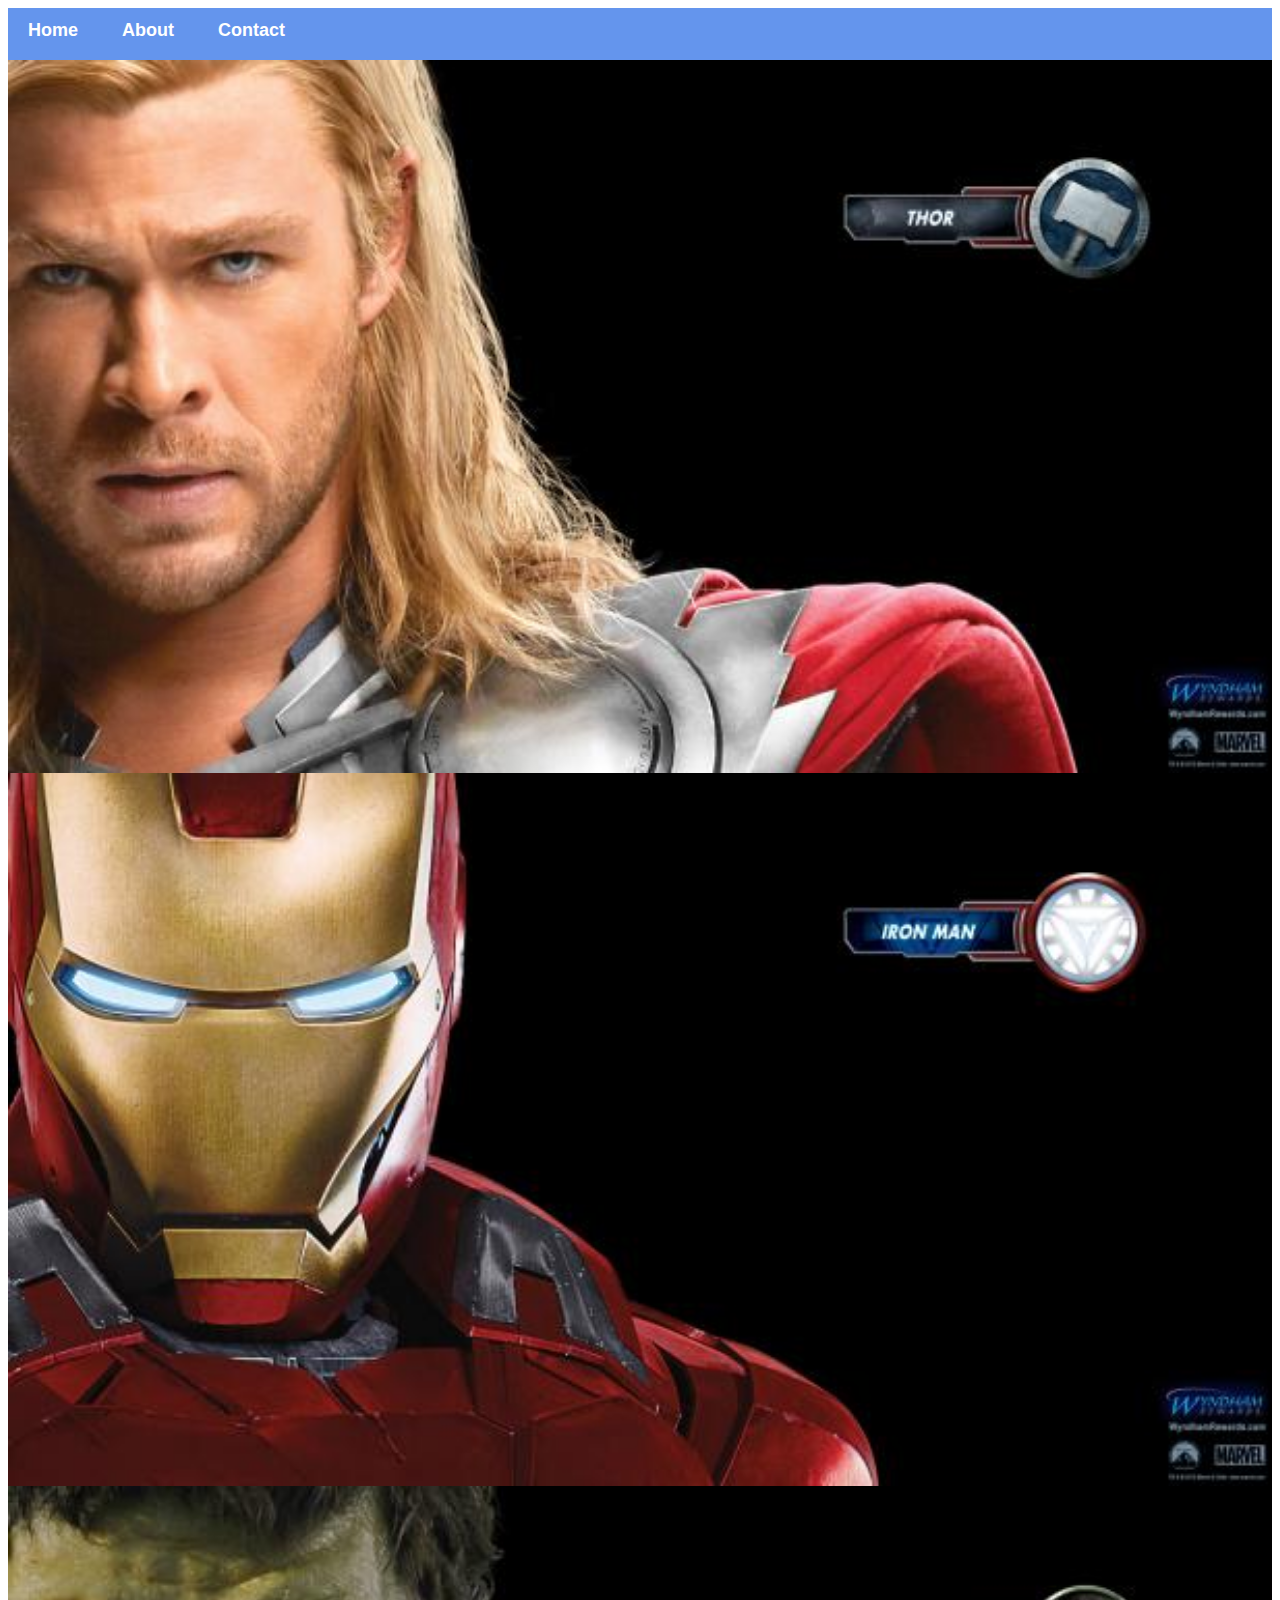
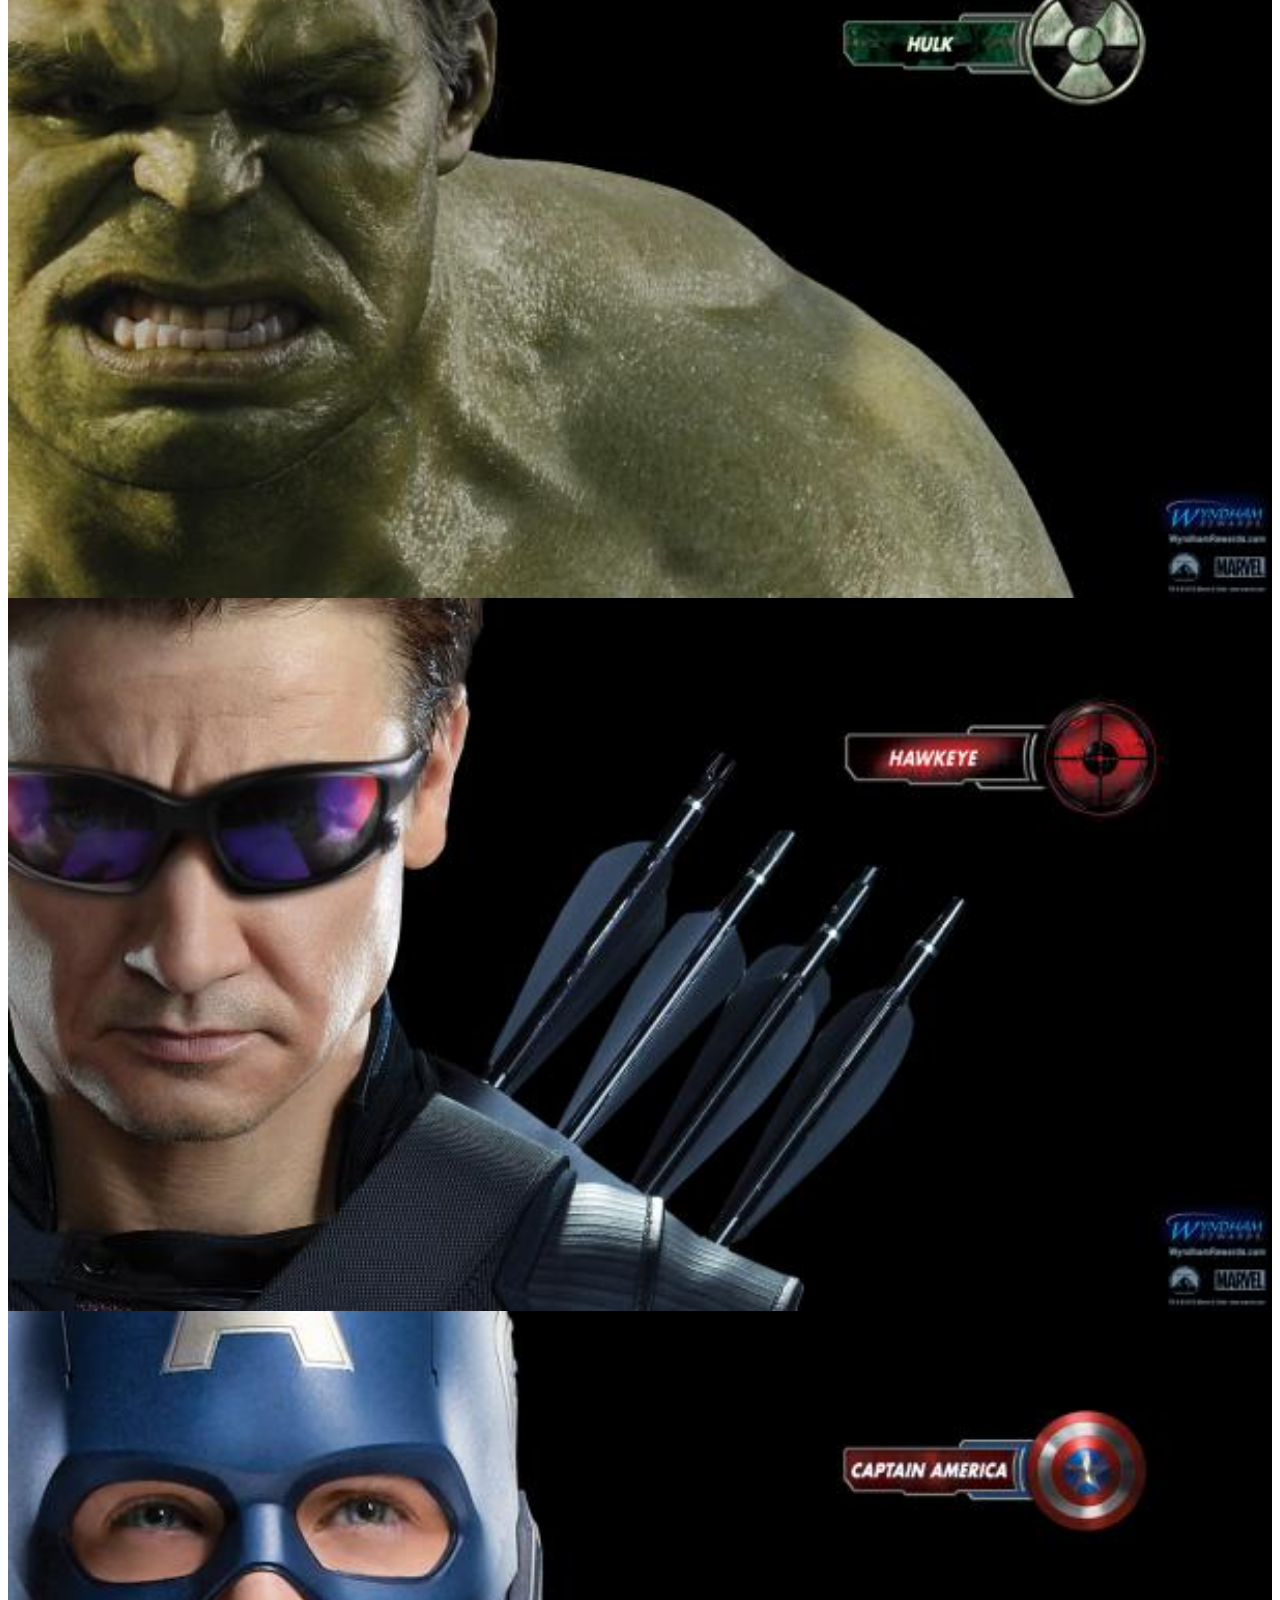
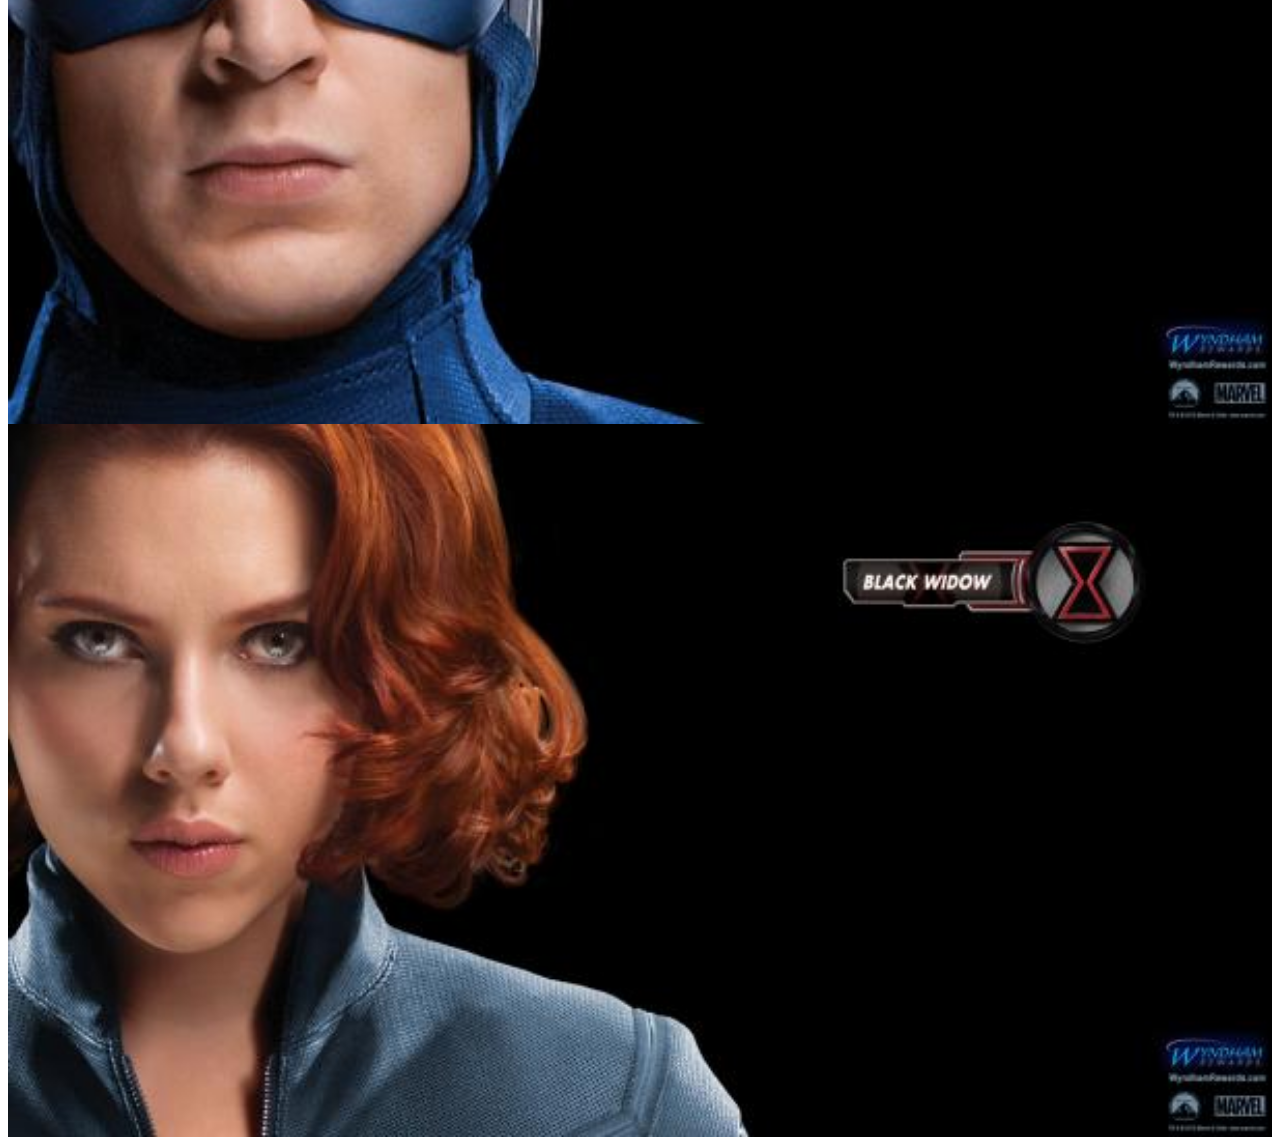
<file: index.html>
<div id="menu">
            <a href="index.html">Home</a>
            <a href="about.html">About</a>
            <a href="contact.html">Contact</a>
        </div>
        <div class="gallery">
            <a href=avenger-1.html><img src="images/avengers_01.jpg" /></a>
            <a href=avenger-2.html><img src="images/avengers_02.jpg" /></a>
            <!DOCTYPE html>
<html>
    <head>
        <link rel="stylesheet" href="style.css">
    </head>
    <body>
      <a href=avenger-3.html><img src="images/avengers_03.jpg" /></a>
            <a href="avenger-4.html"><img src="images/avengers_04.jpg" /></a>
            <a href=avenger-5.html><img src="images/avengers_05.jpg" /></a>
            <a href=avenger-6.html><img src="images/avengers_06.jpg" /></a>
        </div>
    </body>
</html>
</file>
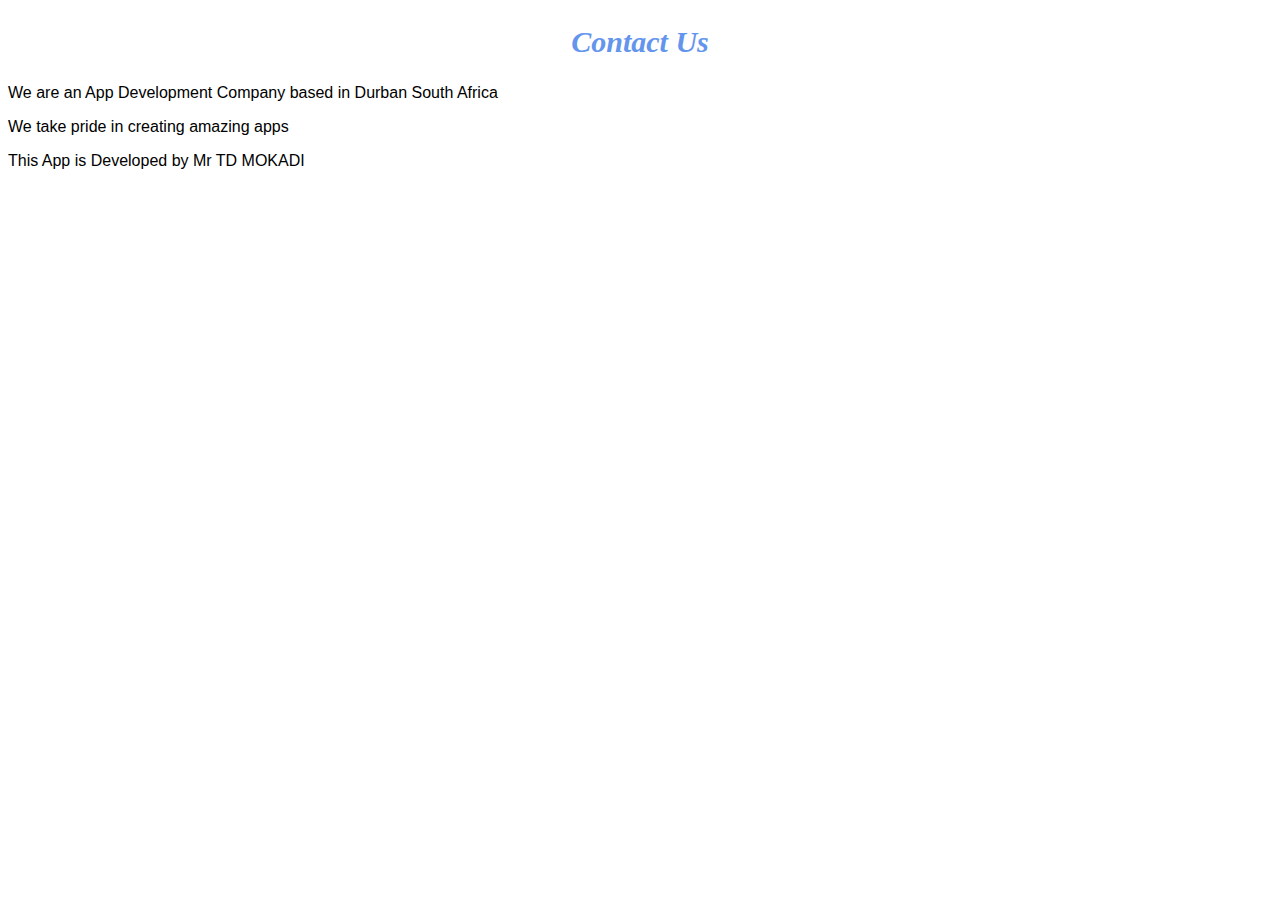
<file: about.html>
<!DOCTYPE html>
<html>
    <head>
        <link rel="stylesheet" href="style.css">
    </head>
    <body>
        <h2>Contact Us</h2>
        <p>We are an App Development Company based in Durban South Africa</p>
        <p>We take pride in creating amazing apps</p>
        <p>This App is Developed by Mr TD MOKADI </p>
        
    </body>
</html>
</file>
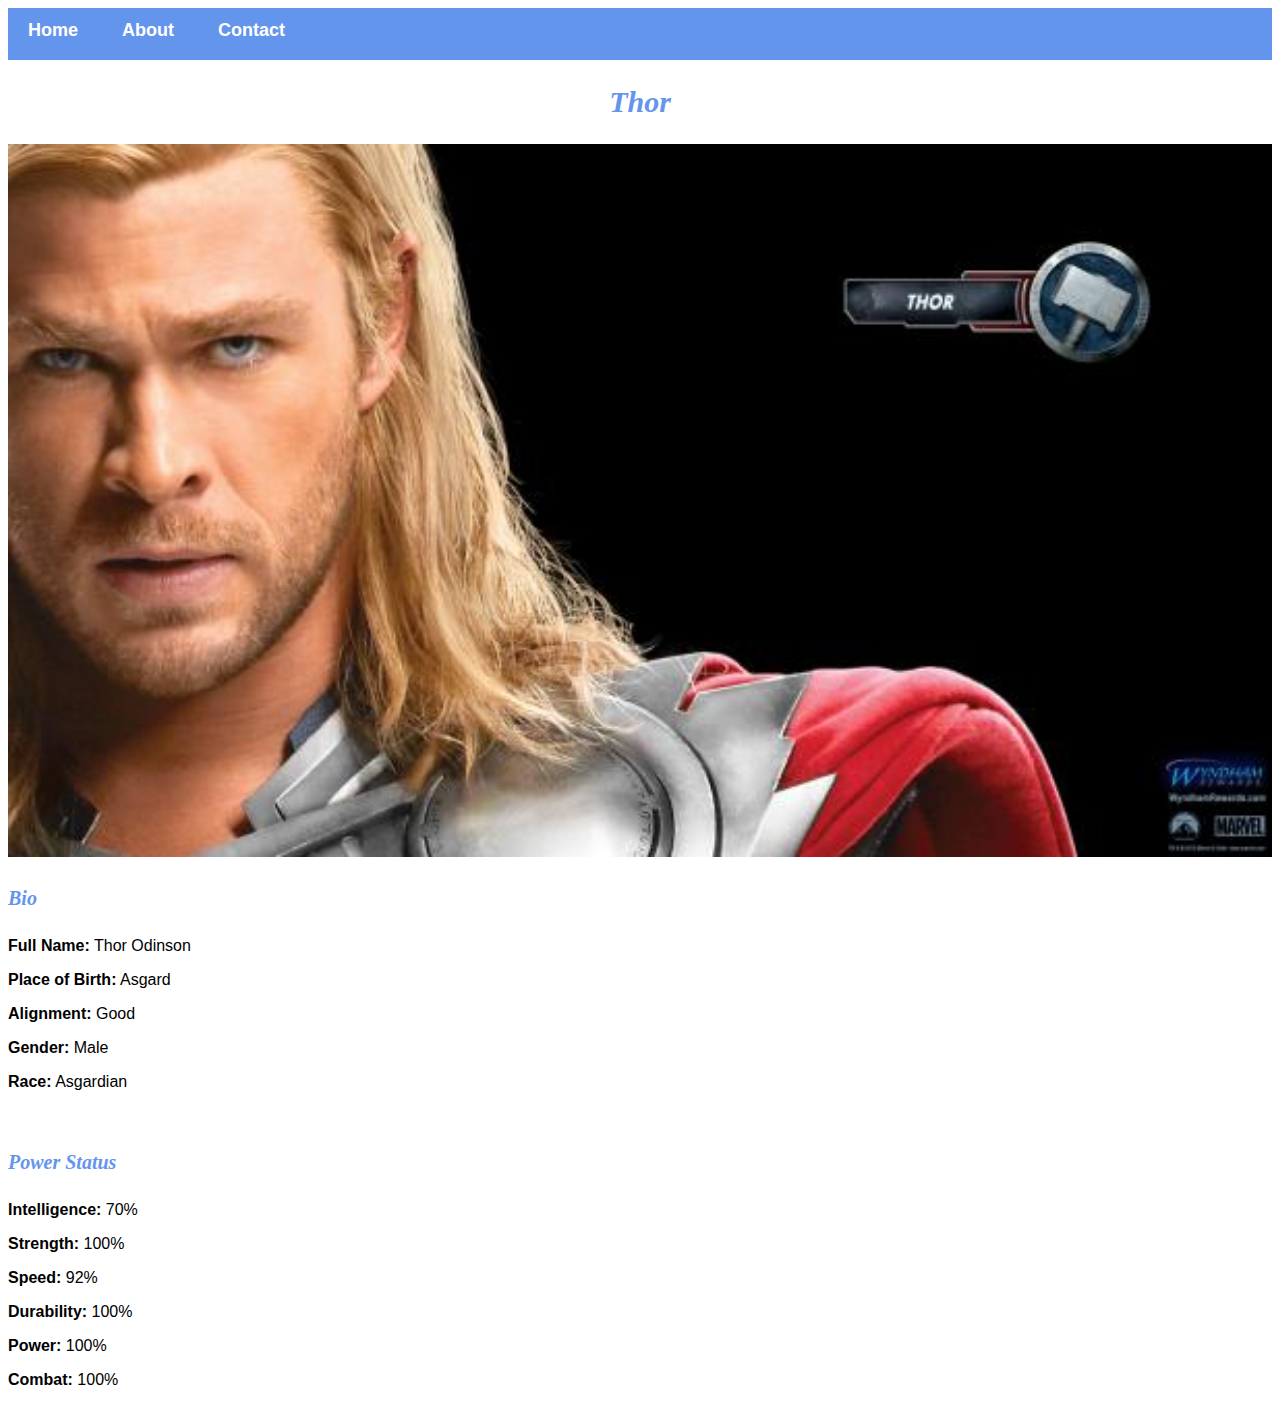
<file: avenger-1.html>
<!DOCTYPE html>
<html>
    <head>
        <link rel="stylesheet" href="style.css">
    </head>
    <body>
        <div id="menu">
            <a href="index.html">Home</a>
            <a href="about.html">About</a>
            <a href="contact.html">Contact</a>
        </div>
        <h2>Thor</h2>
        <div class="gallery">
            <img src="images/avengers_01.jpg" />
        </div>
        <h4>Bio</h4>
        <p><b>Full Name:</b> Thor Odinson</p>
        <p><b>Place of Birth:</b> Asgard</p>
        <p><b>Alignment:</b> Good</p>
        <p><b>Gender:</b> Male</p>
        <P><b>Race:</b> Asgardian</P>
        <br/>
        <h4>Power Status</h4>
        <P><b>Intelligence:</b> 70%</P>
        <p><b>Strength:</b> 100%</p>
        <p><b>Speed:</b> 92%</p>
        <p><b>Durability:</b> 100%</p>
        <p><b>Power:</b> 100%</p>
        <p><b>Combat:</b> 100%</p>
    </body>
</html>
</file>
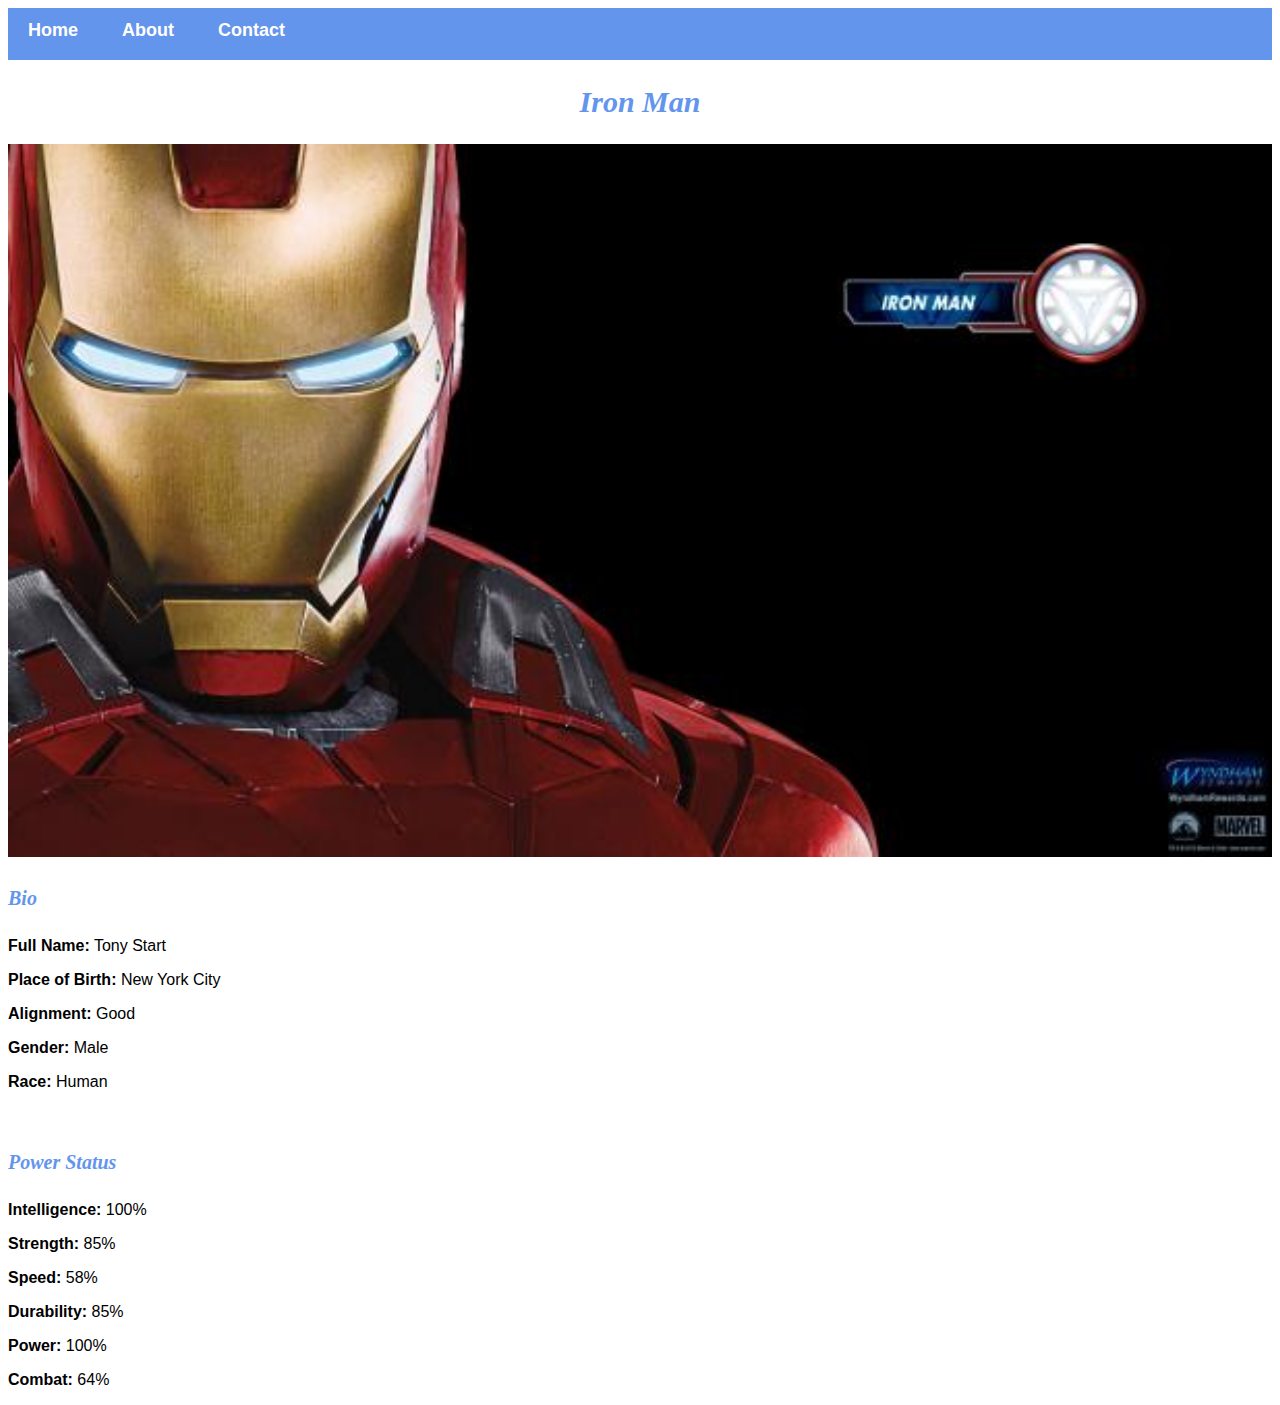
<file: avenger-2.html>
<!DOCTYPE html>
<html>
    <head>
        <link rel="stylesheet" href="style.css">
    </head>
    <body>
        <div id="menu">
            <a href="index.html">Home</a>
            <a href="about.html">About</a>
            <a href="contact.html">Contact</a>
        </div>
        <h2>Iron Man</h2>
        <div class="gallery">
            <img src="images/avengers_02.jpg" />
        </div>
        <h4>Bio</h4>
        <p><b>Full Name:</b> Tony Start</p>
        <p><b>Place of Birth:</b> New York City</p>
        <p><b>Alignment:</b> Good</p>
        <p><b>Gender:</b> Male</p>
        <P><b>Race:</b> Human</P>
        <br/>
        <h4>Power Status</h4>
        <P><b>Intelligence:</b> 100%</P>
        <p><b>Strength:</b> 85%</p>
        <p><b>Speed:</b> 58%</p>
        <p><b>Durability:</b> 85%</p>
        <p><b>Power:</b> 100%</p>
        <p><b>Combat:</b> 64%</p>
    </body>
</html>
</file>
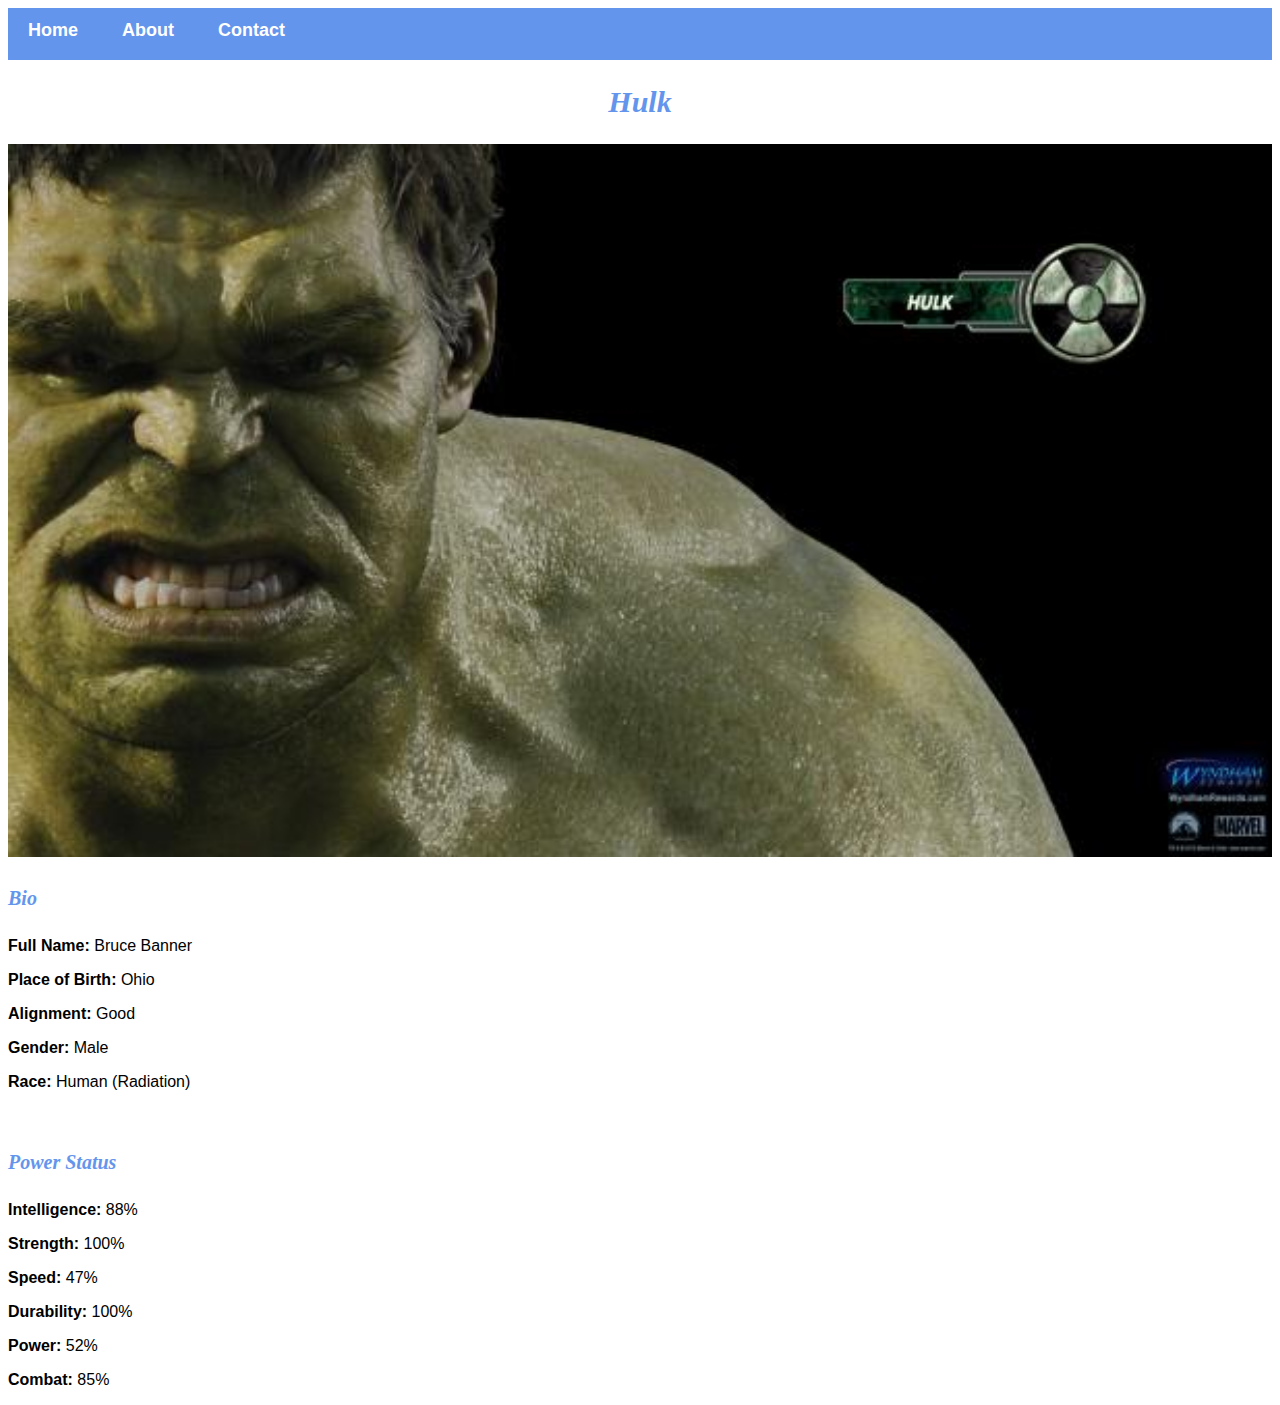
<file: avenger-3.html>
<!DOCTYPE html>
<html>
    <head>
        <link rel="stylesheet" href="style.css">
    </head>
    <body>
        <div id="menu">
            <a href="index.html">Home</a>
            <a href="about.html">About</a>
            <a href="contact.html">Contact</a>
        </div>
        <h2>Hulk</h2>
        <div class="gallery">
            <img src="images/avengers_03.jpg" />
        </div>
        <h4>Bio</h4>
        <p><b>Full Name:</b> Bruce Banner</p>
        <p><b>Place of Birth:</b> Ohio</p>
        <p><b>Alignment:</b> Good</p>
        <p><b>Gender:</b> Male</p>
        <P><b>Race:</b> Human (Radiation)</P>
        <br/>
        <h4>Power Status</h4>
        <P><b>Intelligence:</b> 88%</P>
        <p><b>Strength:</b> 100%</p>
        <p><b>Speed:</b> 47%</p>
        <p><b>Durability:</b> 100%</p>
        <p><b>Power:</b> 52%</p>
        <p><b>Combat:</b> 85%</p>
    </body>
</html>
</file>
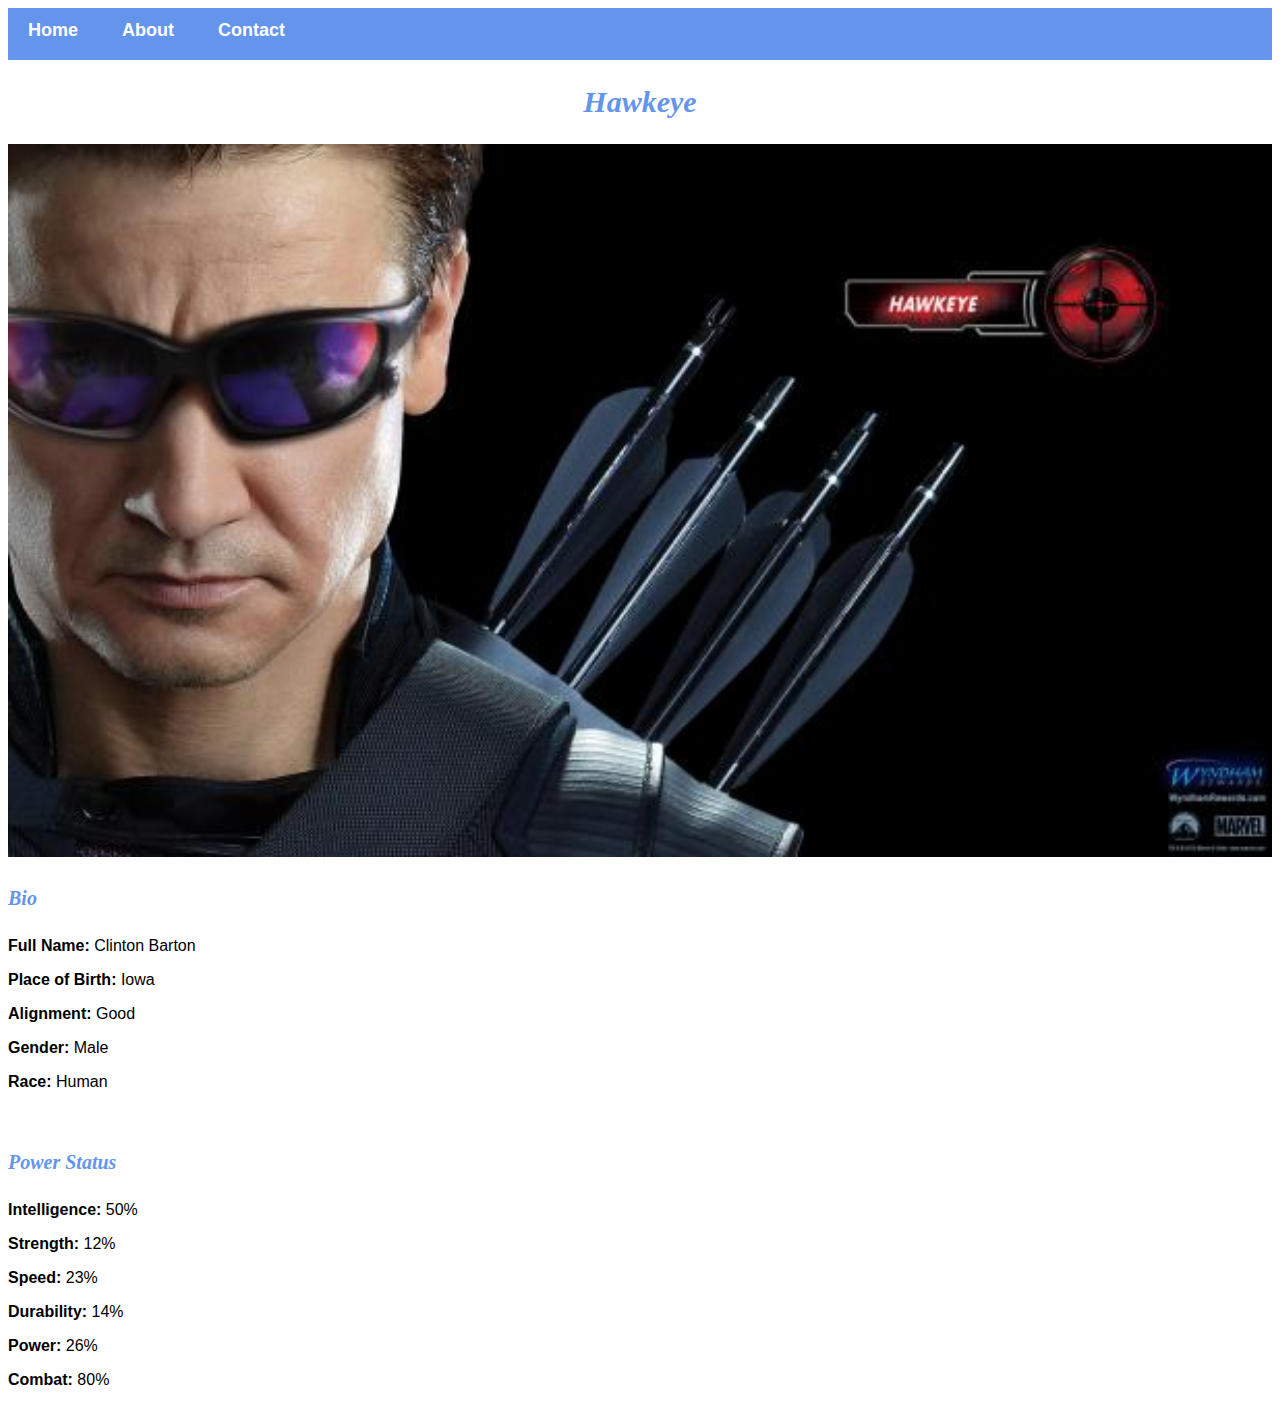
<file: avenger-4.html>
<!DOCTYPE html>
<html>
    <head>
        <link rel="stylesheet" href="style.css">
    </head>
    <body>
        <div id="menu">
            <a href="index.html">Home</a>
            <a href="about.html">About</a>
            <a href="contact.html">Contact</a>
        </div>
        <h2>Hawkeye</h2>
        <div class="gallery">
            <img src="images/avengers_04.jpg" />
        </div>
        <h4>Bio</h4>
        <p><b>Full Name:</b> Clinton Barton</p>
        <p><b>Place of Birth:</b> Iowa</p>
        <p><b>Alignment:</b> Good</p>
        <p><b>Gender:</b> Male</p>
        <P><b>Race:</b> Human</P>
        <br/>
        <h4>Power Status</h4>
        <P><b>Intelligence:</b> 50%</P>
        <p><b>Strength:</b> 12%</p>
        <p><b>Speed:</b> 23%</p>
        <p><b>Durability:</b> 14%</p>
        <p><b>Power:</b> 26%</p>
        <p><b>Combat:</b> 80%</p>
    </body>
</html>
</file>
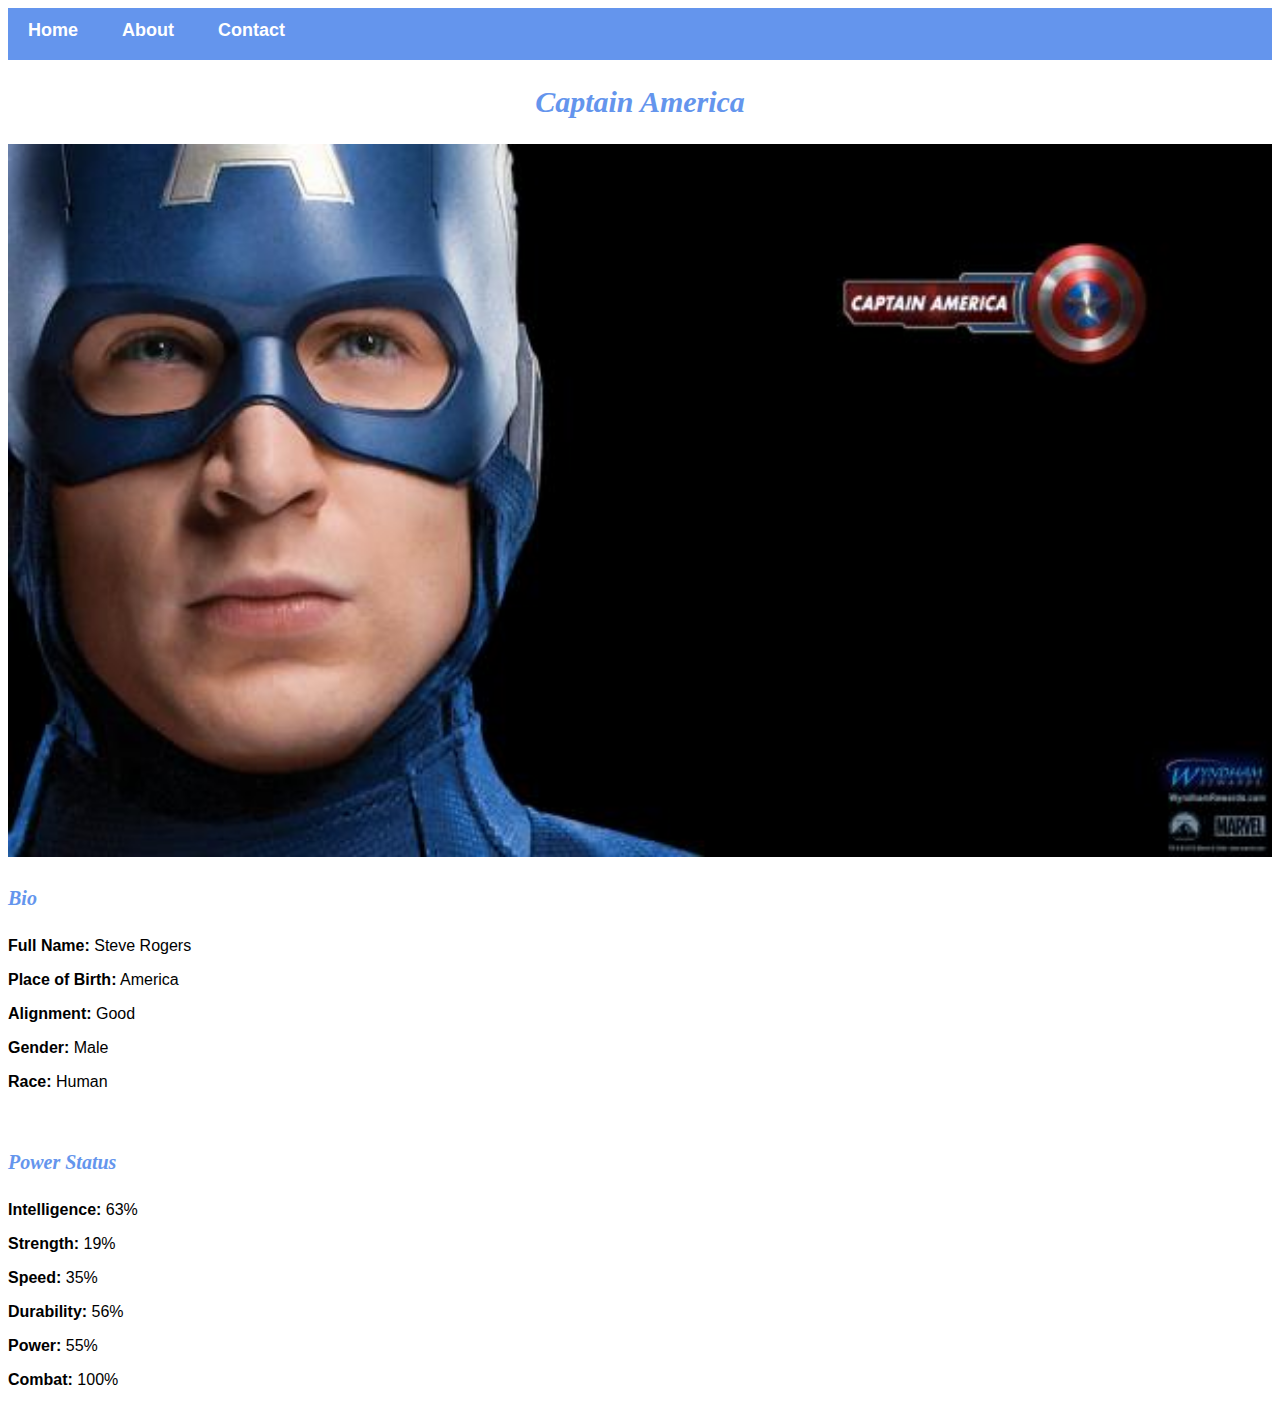
<file: avenger-5.html>
<!DOCTYPE html>
<html>
    <head>
        <link rel="stylesheet" href="style.css">
    </head>
    <body>
        <div id="menu">
            <a href="index.html">Home</a>
            <a href="about.html">About</a>
            <a href="contact.html">Contact</a>
        </div>
        <h2>Captain America</h2>
        <div class="gallery">
            <img src="images/avengers_05.jpg" />
        </div>
        <h4>Bio</h4>
        <p><b>Full Name:</b> Steve Rogers</p>
        <p><b>Place of Birth:</b> America</p>
        <p><b>Alignment:</b> Good</p>
        <p><b>Gender:</b> Male</p>
        <P><b>Race:</b> Human</P>
        <br/>
        <h4>Power Status</h4>
        <P><b>Intelligence:</b> 63%</P>
        <p><b>Strength:</b> 19%</p>
        <p><b>Speed:</b> 35%</p>
        <p><b>Durability:</b> 56%</p>
        <p><b>Power:</b> 55%</p>
        <p><b>Combat:</b> 100%</p>
    </body>
</html>
</file>
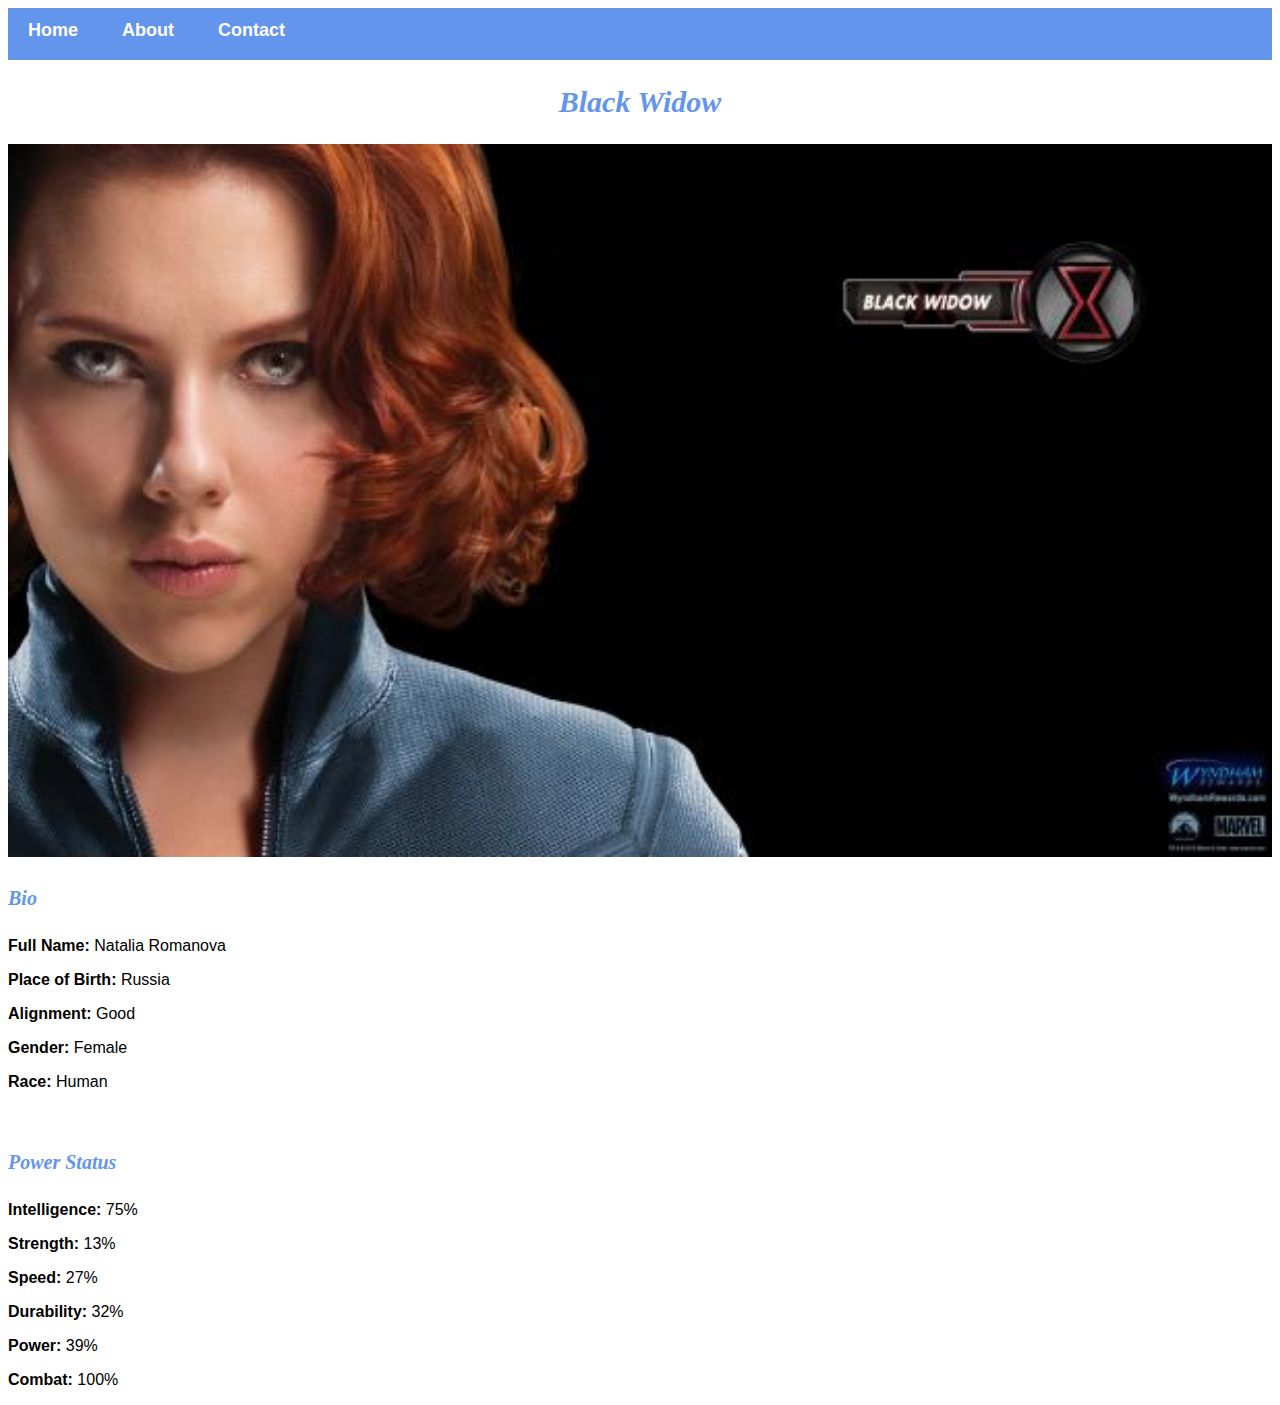
<file: avenger-6.html>
<!DOCTYPE html>
<html>
    <head>
        <link rel="stylesheet" href="style.css">
    </head>
    <body><div id="menu">
            <a href="index.html">Home</a>
            <a href="about.html">About</a>
            <a href="contact.html">Contact</a>
        </div>

        <h2>Black Widow</h2>
        <div class="gallery">
            <img src="images/avengers_06.jpg" />
        </div>
        <h4>Bio</h4>
        <p><b>Full Name:</b> Natalia Romanova</p>
        <p><b>Place of Birth:</b> Russia</p>
        <p><b>Alignment:</b> Good</p>
        <p><b>Gender:</b> Female</p>
        <P><b>Race:</b> Human</P>
        <br/>
        <h4>Power Status</h4>
        <P><b>Intelligence:</b> 75%</P>
        <p><b>Strength:</b> 13%</p>
        <p><b>Speed:</b> 27%</p>
        <p><b>Durability:</b> 32%</p>
        <p><b>Power:</b> 39%</p>
        <p><b>Combat:</b> 100%</p>
    </body>
</html>
</file>
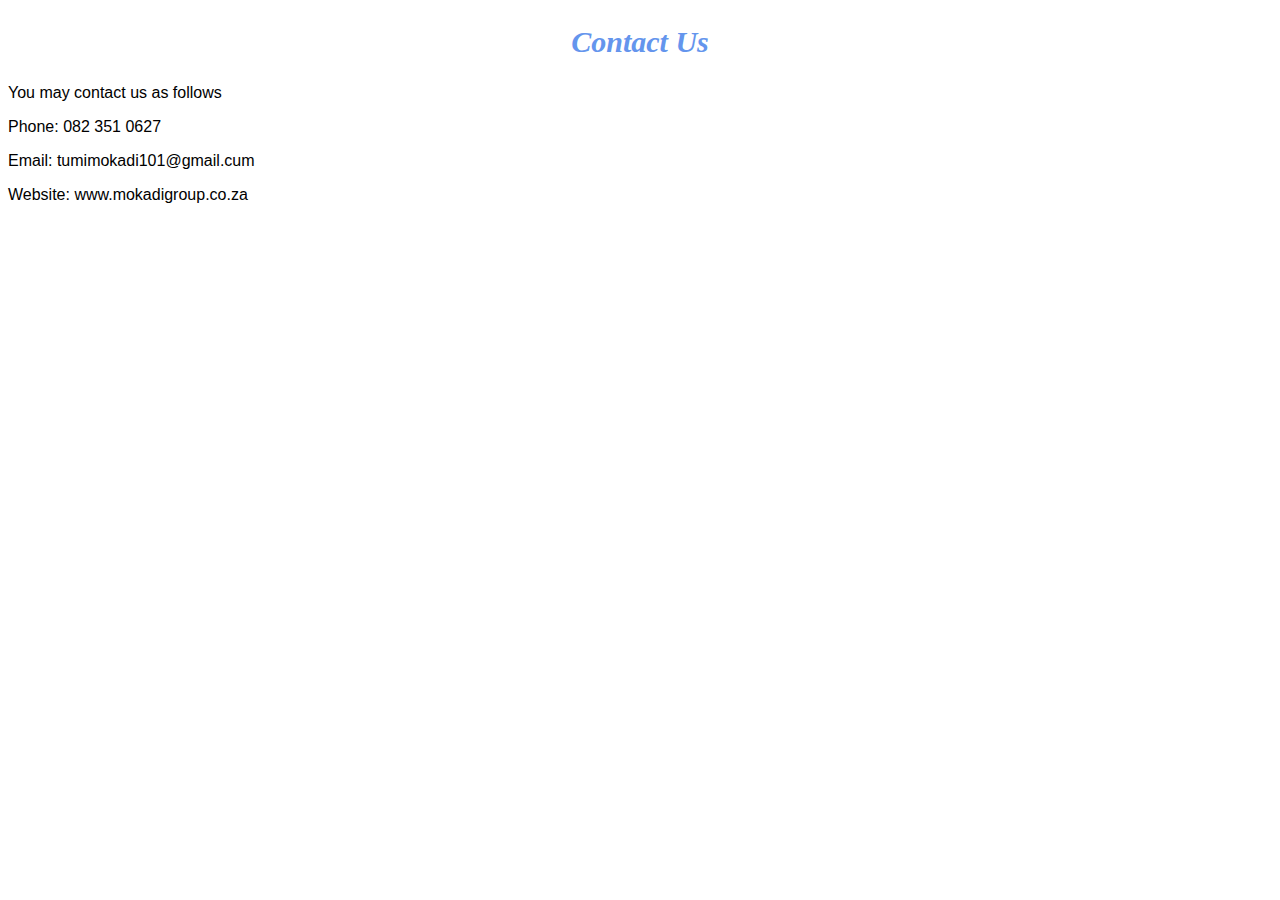
<file: contact.html>
<!DOCTYPE html>
<html>
    <head>
        <link rel="stylesheet" href="style.css">
    </head>
    <body>
        <h2>Contact Us</h2>
        <p>You may contact us as follows</p>
        <p>Phone: 082 351 0627</p>
        <p>Email: tumimokadi101@gmail.cum</p>
        <p>Website: www.mokadigroup.co.za</p>
    </body>
</html>
</file>
<file: style.css>
.gallery img{
    width: 100%;
}

h2{
    font-family: Impact, fantasy;
    text-align: center;
    font-size: 30px;
    color: cornflowerblue;
    font-style: italic;
}

h4{
    font-family: Impact, fantasy;
    font-size: 20px;
    font-style: italic;
    color: cornflowerblue;
}

p{
    font-family: Helvetica, sans-serif;
}

#menu{
    width: 100%;
    height: 40px;
    background-color: cornflowerblue;
    padding-top: 12px;
}

#menu a{
    color: #ffffff;
    font-family: Helvetica, sans-serif;
    font-size: 18px;
    text-decoration: none;
    font-weight: 800;

    padding-left: 20px;
    padding-right: 20px;
}

#menu a:hover{
    color: #5077bd;
}
</file>
